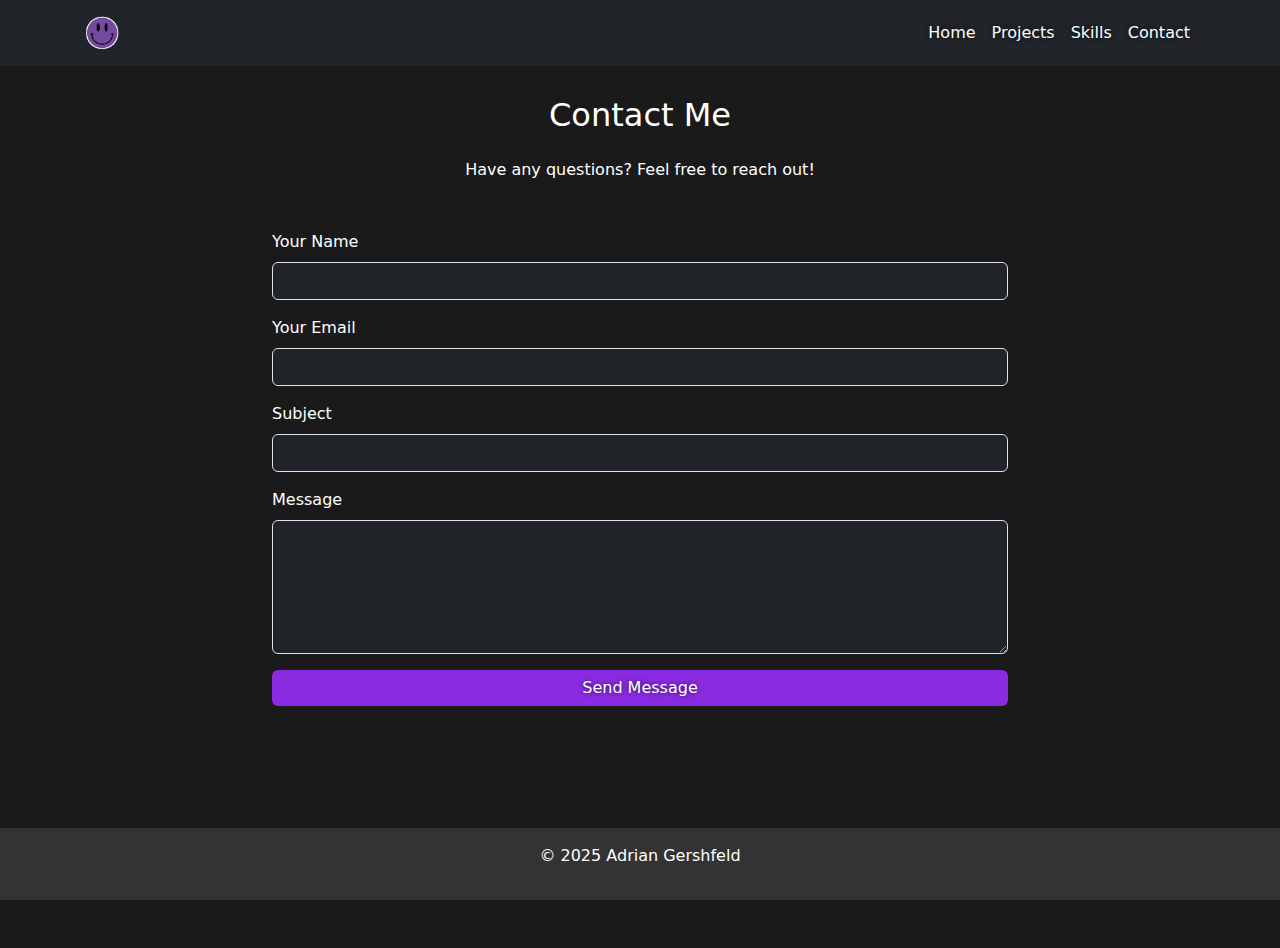
<file: contact.html>
<!DOCTYPE html>
<html lang="en">
<head>
  <meta charset="UTF-8">
  <meta name="viewport" content="width=device-width, initial-scale=1.0">
  <title>Contact | Adrian Gershfeld</title>
  <link href="https://cdn.jsdelivr.net/npm/bootstrap@5.3.0/dist/css/bootstrap.min.css" rel="stylesheet">
  <link rel="stylesheet" href="css/styles.css">
</head>
<body class="dark-theme">

  <!-- Navbar -->
  <nav class="navbar navbar-expand-lg navbar-dark bg-dark fixed-top">
    <div class="container">
      <a class="navbar-brand" href="index.html">
        <img src="images/smileylogo.png" alt="Logo" height="50">
      </a>
      <button class="navbar-toggler" type="button" data-bs-toggle="collapse" data-bs-target="#navbarNav">
        <span class="navbar-toggler-icon"></span>
      </button>
      <div class="collapse navbar-collapse" id="navbarNav">
        <ul class="navbar-nav ms-auto">
          <li class="nav-item"><a class="nav-link" href="index.html">Home</a></li>
          <li class="nav-item"><a class="nav-link" href="projects.html">Projects</a></li>
          <li class="nav-item"><a class="nav-link" href="skills.html">Skills</a></li>
          <li class="nav-item"><a class="nav-link" href="contact.html">Contact</a></li>
        </ul>
      </div>
    </div>
  </nav>

  <!-- Contact Section with added padding -->
  <section id="contact" class="py-5 mt-5">
    <div class="container">
      <h2 class="text-center mb-4">Contact Me</h2>
      <p class="text-center mb-5">Have any questions? Feel free to reach out!</p>
      
      <div class="row justify-content-center">
        <div class="col-md-8">
          <form action="mailto:adriangershfeld@protonmail.com" method="POST" enctype="multipart/form-data">
            <div class="mb-3">
              <label for="name" class="form-label">Your Name</label>
              <input type="text" class="form-control bg-dark text-light" id="name" name="name" placeholder="Enter your name" required>
            </div>

            <div class="mb-3">
              <label for="email" class="form-label">Your Email</label>
              <input type="email" class="form-control bg-dark text-light" id="email" name="email" placeholder="Enter your email" required>
            </div>

            <div class="mb-3">
              <label for="subject" class="form-label">Subject</label>
              <input type="text" class="form-control bg-dark text-light" id="subject" name="subject" placeholder="Enter the subject" required>
            </div>

            <div class="mb-3">
              <label for="message" class="form-label">Message</label>
              <textarea class="form-control bg-dark text-light" id="message" name="message" rows="5" placeholder="Write your message" required></textarea>
            </div>

            <div class="mb-3">
              <button type="submit" class="btn btn-purple w-100">Send Message</button>
            </div>
          </form>
        </div>
      </div>
    </div>
  </section>

  <!-- Footer Section -->
  <footer class="text-center py-3">
    <p>&copy; 2025 Adrian Gershfeld</p>
  </footer>

  <script src="https://cdn.jsdelivr.net/npm/bootstrap@5.3.0/dist/js/bootstrap.bundle.min.js"></script>
</body>
</html>
</file>
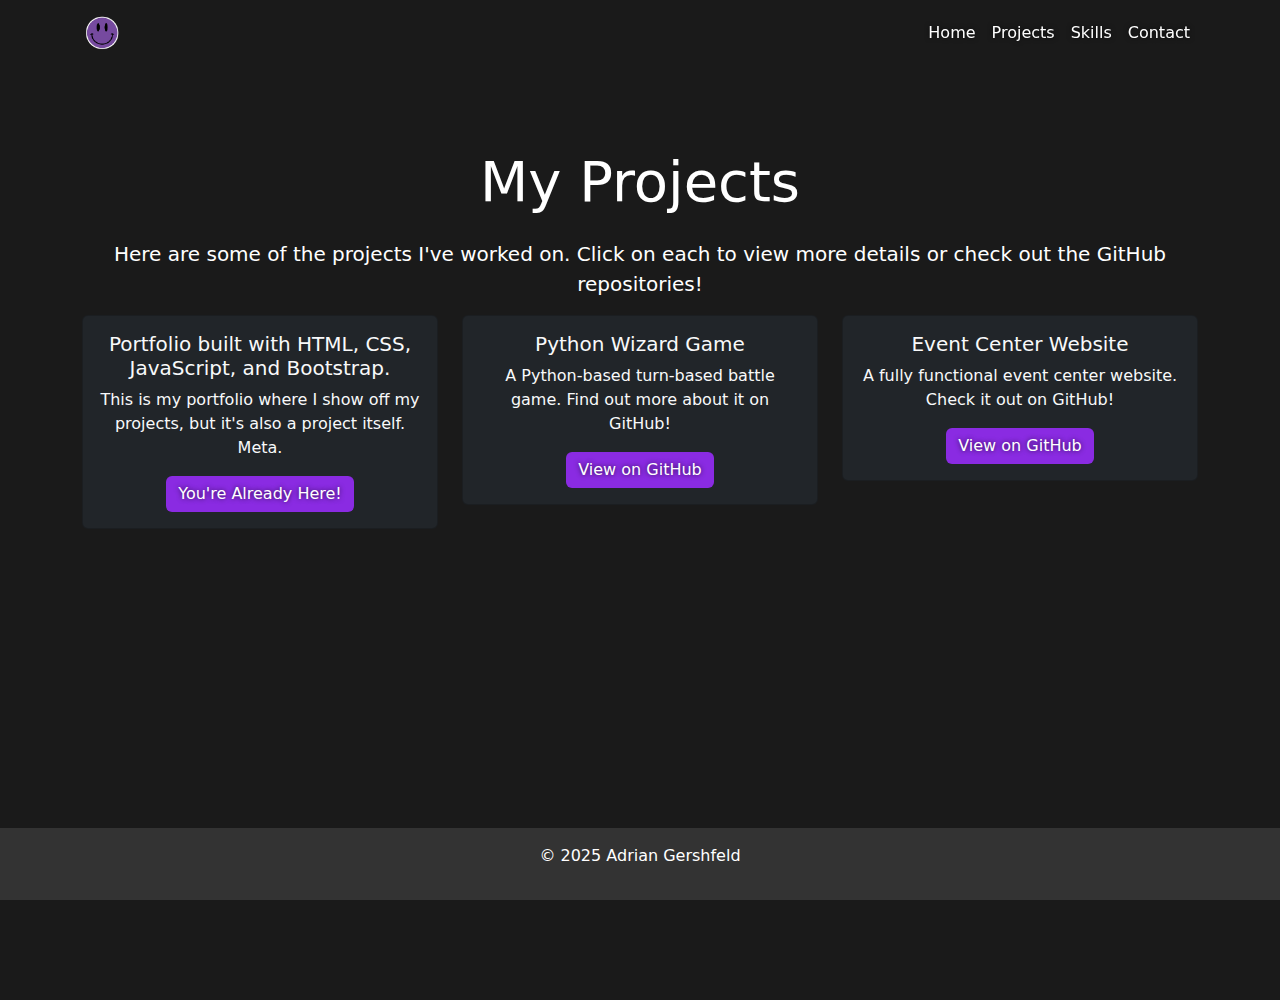
<file: projects.html>
<!DOCTYPE html>
<html lang="en">
<head>
  <meta charset="UTF-8">
  <meta name="viewport" content="width=device-width, initial-scale=1.0">
  <title>Projects | Adrian Gershfeld</title>
  <link href="https://cdn.jsdelivr.net/npm/bootstrap@5.3.0/dist/css/bootstrap.min.css" rel="stylesheet">
  <link rel="stylesheet" href="css/styles.css">
</head>
<body class="dark-theme">
  <nav class="navbar navbar-expand-lg navbar-dark fixed-top">
    <div class="container">
      <a class="navbar-brand" href="index.html">
        <img src="images/smileylogo.png" alt="Logo">
      </a>
      <button class="navbar-toggler" type="button" data-bs-toggle="collapse" data-bs-target="#navbarNav">
        <span class="navbar-toggler-icon"></span>
      </button>
      <div class="collapse navbar-collapse" id="navbarNav">
        <ul class="navbar-nav ms-auto">
          <li class="nav-item"><a class="nav-link" href="index.html">Home</a></li>
          <li class="nav-item"><a class="nav-link" href="projects.html">Projects</a></li>
          <li class="nav-item"><a class="nav-link" href="skills.html">Skills</a></li>
          <li class="nav-item"><a class="nav-link" href="contact.html">Contact</a></li>
        </ul>
      </div>
    </div>
  </nav>

  <section id="projects" class="py-5">
    <div class="container text-center">
      <h1 class="display-4 mb-4">My Projects</h1>
      <p class="lead">Here are some of the projects I've worked on. Click on each to view more details or check out the GitHub repositories!</p>
      
      <div class="row">
        <div class="col-md-4 mb-4">
          <div class="card bg-dark text-light">
            <div class="card-body">
              <h5 class="card-title">Portfolio built with HTML, CSS, JavaScript, and Bootstrap.</h5>
              <p class="card-text">This is my portfolio where I show off my projects, but it's also a project itself. Meta.</p>
              <a href="index.html" class="btn btn-purple">You're Already Here!</a>
            </div>
          </div>
        </div>
        <div class="col-md-4 mb-4">
          <div class="card bg-dark text-light">
            <div class="card-body">
              <h5 class="card-title">Python Wizard Game</h5>
              <p class="card-text">A Python-based turn-based battle game. Find out more about it on GitHub!</p>
              <a href="https://github.com/adriangershfeld/python-wizard-game" class="btn btn-purple" target="_blank">View on GitHub</a>
            </div>
          </div>
        </div>
        <div class="col-md-4 mb-4">
          <div class="card bg-dark text-light">
            <div class="card-body">
              <h5 class="card-title">Event Center Website</h5>
              <p class="card-text">A fully functional event center website. Check it out on GitHub!</p>
              <a href="https://github.com/adriangershfeld/module-four-project" class="btn btn-purple" target="_blank">View on GitHub</a>
            </div>
          </div>
        </div>
      </div>
    </div>
  </section>

  <footer class="text-center py-3">
    <p>&copy; 2025 Adrian Gershfeld</p>
  </footer>

  <script src="https://cdn.jsdelivr.net/npm/
</file>
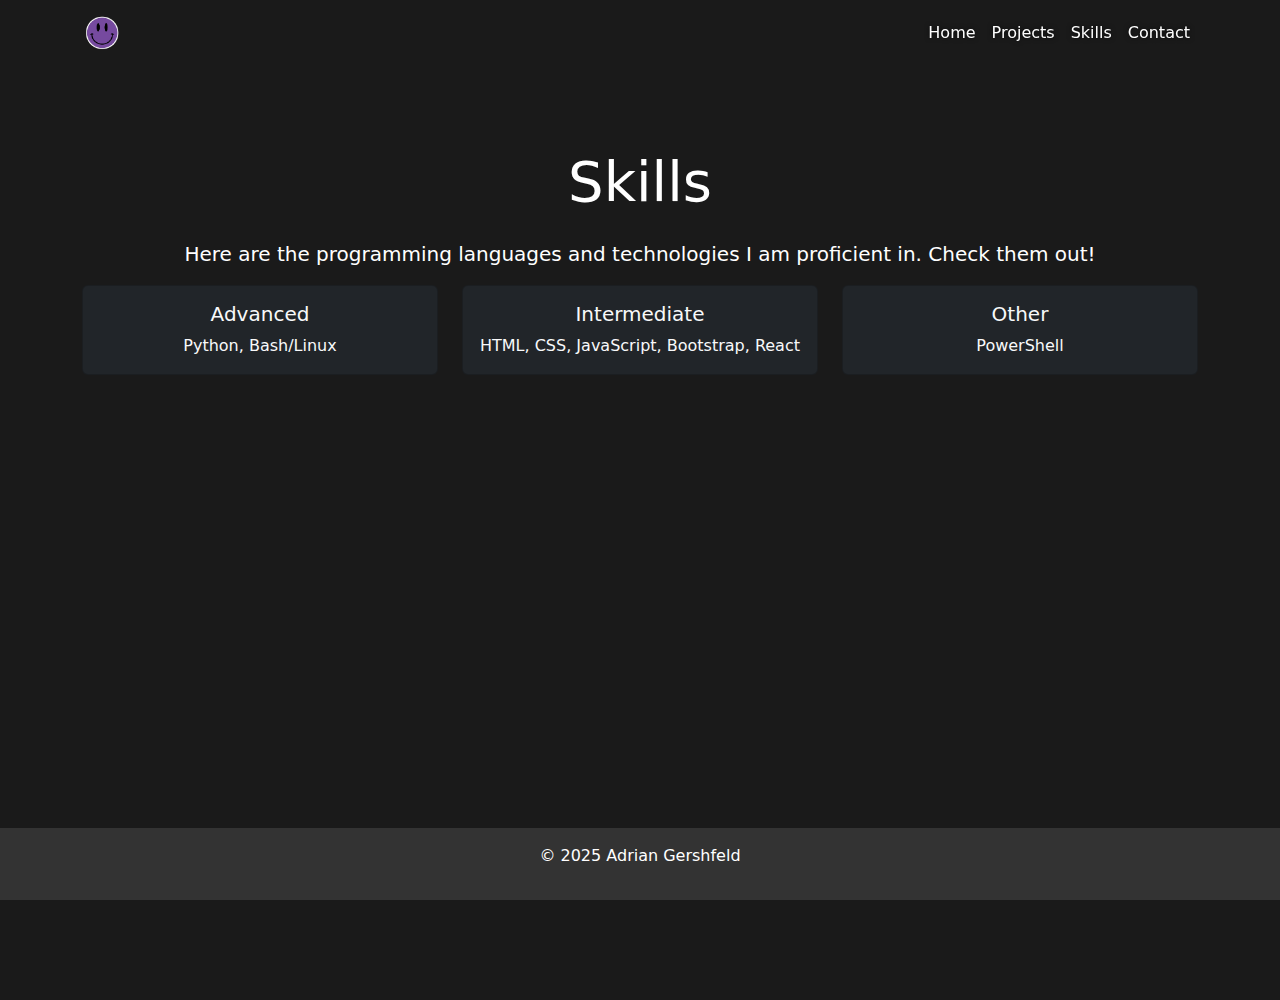
<file: skills.html>
<!DOCTYPE html>
<html lang="en">
<head>
  <meta charset="UTF-8">
  <meta name="viewport" content="width=device-width, initial-scale=1.0">
  <title>Skills | Adrian Gershfeld</title>
  <!-- Bootstrap CSS -->
  <link href="https://cdn.jsdelivr.net/npm/bootstrap@5.3.0/dist/css/bootstrap.min.css" rel="stylesheet">
  <!-- Custom CSS -->
  <link rel="stylesheet" href="css/styles.css">
</head>
<body class="dark-theme">
  <!-- Navbar -->
  <nav class="navbar navbar-expand-lg navbar-dark fixed-top">
    <div class="container">
      <a class="navbar-brand" href="index.html">
        <img src="images/smileylogo.png" alt="Logo">
      </a>
      <button class="navbar-toggler" type="button" data-bs-toggle="collapse" data-bs-target="#navbarNav">
        <span class="navbar-toggler-icon"></span>
      </button>
      <div class="collapse navbar-collapse" id="navbarNav">
        <ul class="navbar-nav ms-auto">
          <li class="nav-item"><a class="nav-link" href="index.html">Home</a></li>
          <li class="nav-item"><a class="nav-link" href="projects.html">Projects</a></li>
          <li class="nav-item"><a class="nav-link" href="skills.html">Skills</a></li>
          <li class="nav-item"><a class="nav-link" href="contact.html">Contact</a></li>
        </ul>
      </div>
    </div>
  </nav>

  <!-- Hero Section -->
  <section id="skills" class="py-5">
    <div class="container text-center">
      <h1 class="display-4 mb-4">Skills</h1>
      <p class="lead">Here are the programming languages and technologies I am proficient in. Check them out!</p>

      <!-- Skill Levels -->
      <div class="row">
        <!-- Advanced Skills -->
        <div class="col-md-4 mb-4">
          <div class="card bg-dark text-light">
            <div class="card-body">
              <h5 class="card-title">Advanced</h5>
              <p class="card-text">Python, Bash/Linux</p>
            </div>
          </div>
        </div>

        <!-- Intermediate Skills -->
        <div class="col-md-4 mb-4">
          <div class="card bg-dark text-light">
            <div class="card-body">
              <h5 class="card-title">Intermediate</h5>
              <p class="card-text">HTML, CSS, JavaScript, Bootstrap, React</p>
            </div>
          </div>
        </div>

        <!-- Other Skills -->
        <div class="col-md-4 mb-4">
          <div class="card bg-dark text-light">
            <div class="card-body">
              <h5 class="card-title">Other</h5>
              <p class="card-text">PowerShell</p>
            </div>
          </div>
        </div>
      </div>
    </div>
  </section>

  <footer class="text-center py-3">
    <p>&copy; 2025 Adrian Gershfeld</p>
  </footer>

  <script src="https://cdn.jsdelivr.net/npm/bootstrap@5.3.0/dist/js/bootstrap.bundle.min.js"></script>
</body>
</html>
</file>
<file: css/styles.css>
:root {
  --dark-bg: #1a1a1a;
  --purple-accent: #8a2be2;
  --text-light: #ffffff;
}

@keyframes gradientAnimation {
  0% {
    background: linear-gradient(45deg, #8a2be2, #ff00ff);
  }
  50% {
    background: linear-gradient(45deg, #ff00ff, #8a2be2);
  }
  100% {
    background: linear-gradient(45deg, #8a2be2, #ff00ff);
  }
}

.navbar {
  animation: gradientAnimation 30s ease infinite;
}

.navbar-dark .navbar-brand, .nav-link:hover, .btn-purple {
  color: var(--text-light) !important;
}

.navbar-dark .navbar-toggler-icon {
  background-color: #fff;
}

.dark-theme {
  background-color: var(--dark-bg);
  color: var(--text-light);
}

/* Improved button appearance */
.navbar-nav .nav-link {
  color: white !important; /* Make sure links are white */
  text-shadow: 0 0 5px rgba(0, 0, 0, 0.7); /* Add shadow for contrast */
}

.navbar-nav .nav-link:hover {
  color: var(--purple-accent) !important; /* Purple color on hover */
  text-shadow: 0 0 10px rgba(0, 0, 0, 0.9); /* Enhance hover effect */
}

.btn-purple {
  background-color: var(--purple-accent);
  border: none;
  color: white;
  text-shadow: 0 0 5px rgba(0, 0, 0, 0.7); /* Add shadow to button text */
}

.btn-purple:hover {
  background-color: #7a1bbd; /* Slightly darker purple on hover */
  color: white; /* Keep text white */
  text-shadow: 0 0 10px rgba(0, 0, 0, 0.9); /* Enhance hover effect */
}

.hero {
  height: 100vh;
  background: linear-gradient(rgba(0,0,0,0.7), rgba(0,0,0,0.7)), url('https://via.placeholder.com/1920x1080');
  background-size: cover;
  padding-top: 60px;
}

.table-dark {
  background-color: var(--dark-bg);
}

.form-control.bg-dark {
  background-color: var(--dark-bg);
  color: var(--text-light);
}

.navbar-brand img {
  width: 40px;
  height: auto;
}

#projects {
  margin-top: 100px;
}

#skills {
  margin-top: 100px;
}

/* Ensures the footer stays at the bottom of the page */
body, html {
  height: 100%;
  margin: 0;
}

footer {
  position: absolute;
  bottom: 0;
  width: 100%;
  background-color: #333;
  color: #fff;
  text-align: center;
  padding: 10px 0;
}
</file>
